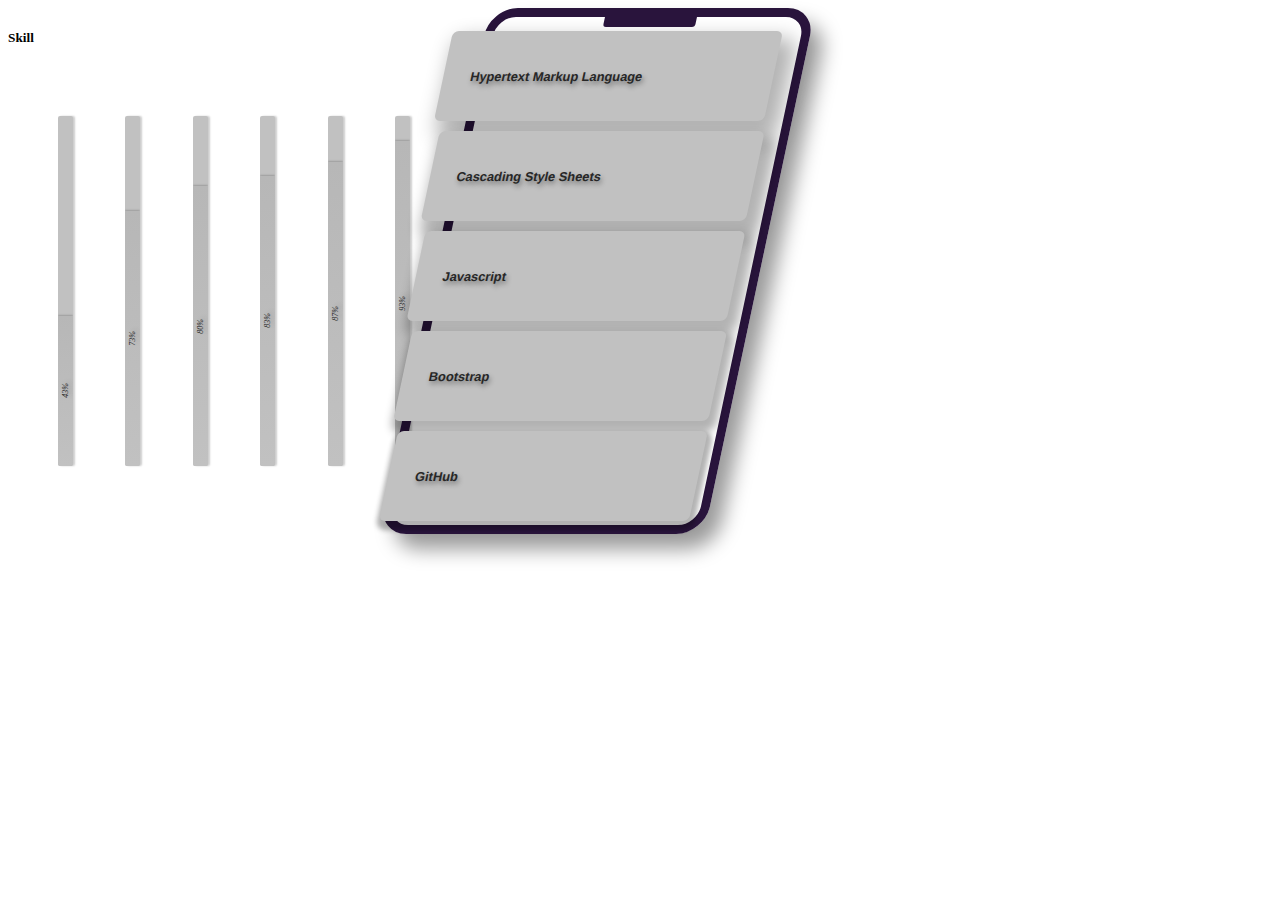
<file: index.html>
<!DOCTYPE html>
<html lang="en">

<head>
    <meta charset="UTF-8">
    <meta http-equiv="X-UA-Compatible" content="IE=edge">
    <meta name="viewport" content="width=device-width, initial-scale=1.0">
    <title>Document</title>
    <link rel="stylesheet" href="./style.css">
</head>

<body>
    <!---------------- SKILL START ---------------->
    <div id="skill-container" class="container bg-c7 sh mt-5 py-5 position-relative">
        <div class="row">
            <div class="title">
                <h5>Skill</h5>
            </div>
            <div id="skill-bar" class="col-12 col-md-8 py-5 mt-5">
                <div id="bar-group">
                    <div>
                        <div>
                            <div id="db-bar">
                                <i>43%</i>
                            </div>
                        </div>
                        <i class="fa-solid fa-database"></i>
                    </div>
                    <div>
                        <div>
                            <div id="php-bar">
                                <i>73%</i>
                            </div>
                        </div>
                        <i class="fa-brands fa-php"></i>
                    </div>
                    <div>
                        <div>
                            <div id="bs-bar">
                                <i>80%</i>
                            </div>
                        </div>
                        <i class="fa-brands fa-bootstrap"></i>
                    </div>
                    <div>
                        <div>
                            <div id="js-bar">
                                <i>83%</i>
                            </div>
                        </div>
                        <i class="fa-brands fa-square-js"></i>
                    </div>
                    <div>
                        <div>
                            <div id="css-bar">
                                <i>87%</i>
                            </div>
                        </div>
                        <i class="fa-brands fa-css3"></i>
                    </div>
                    <div>
                        <div>
                            <div id="html-bar">
                                <i>93%</i>
                            </div>
                        </div>
                        <i class="fa-brands fa-html5"></i>
                    </div>
                </div>
            </div>



            <div class="col-12 col-md-4 py-5">
                <div class="phone-box">
                    <div class="d1">
                        <i class="fa-brands fa-html5"></i>&nbsp;
                        <b>Hypertext Markup Language</b>
                    </div>
                    <div class="d2">
                        <i class="fa-brands fa-css3-alt"></i>&nbsp;
                        <b>Cascading Style Sheets</b>
                    </div>
                    <div class="d3">
                        <i class="fa-brands fa-square-js"></i>&nbsp;
                        <b>Javascript</b>
                    </div>
                    <div class="d4">
                        <i class="fa-brands fa-bootstrap"></i>&nbsp;
                        <b>Bootstrap</b>
                    </div>
                    <div class="d5">
                        <i class="fa-brands fa-github"></i>&nbsp;
                        <b>GitHub</b>
                    </div>
                </div>
            </div>
        </div>
    </div>

</body>

</html>
</file>
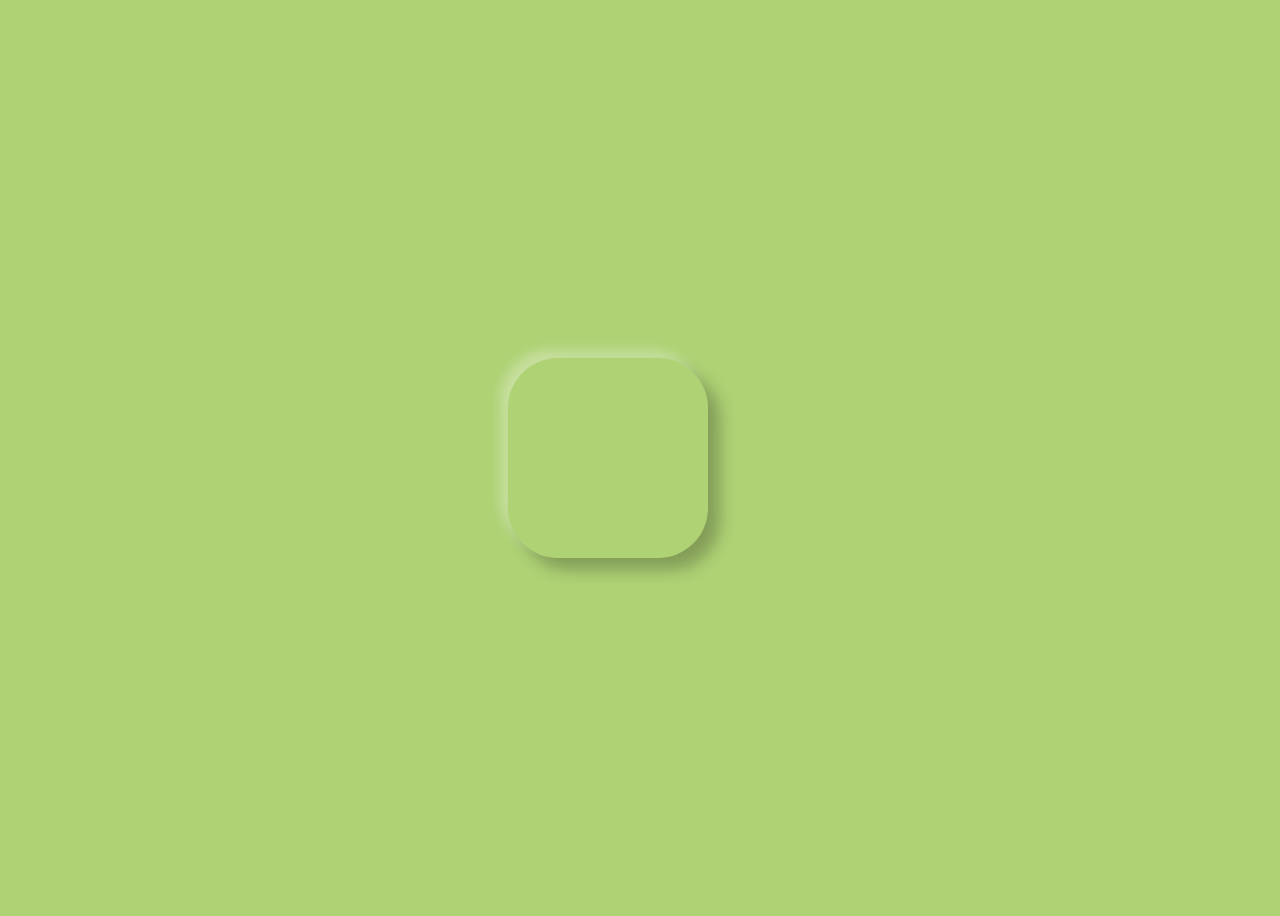
<file: neutor.html>
<!DOCTYPE html>
<html lang="en">

<head>
    <meta charset="UTF-8">
    <meta http-equiv="X-UA-Compatible" content="IE=edge">
    <meta name="viewport" content="width=device-width, initial-scale=1.0">
    <title>Document</title>
    <link rel="stylesheet" href="./neu.css">
</head>

<body>
    <div class="element"></div>



</body>

</html>
</file>
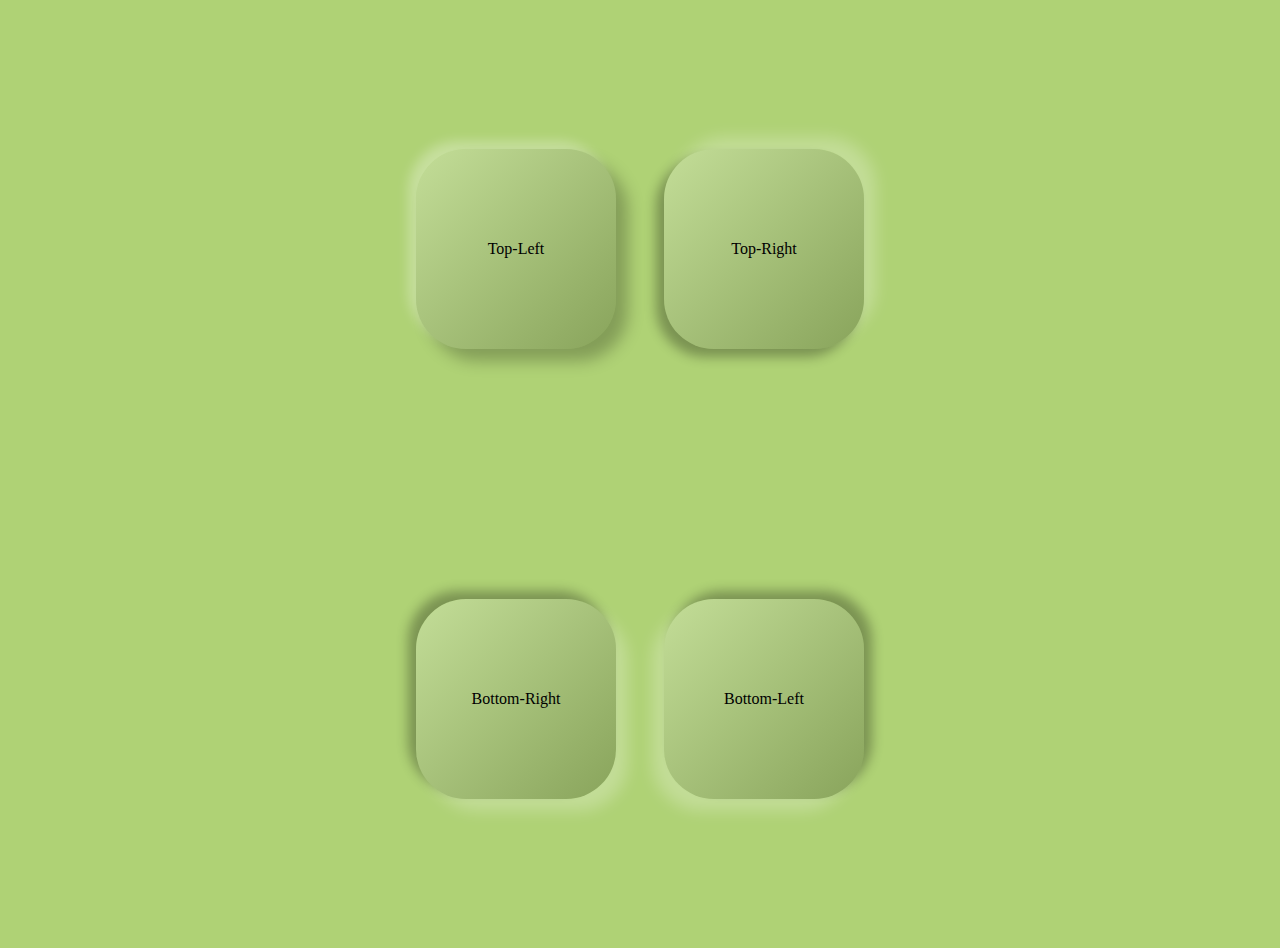
<file: neutro1.html>
<!DOCTYPE html>
<html lang="en">
<head>
    <meta charset="UTF-8">
    <meta http-equiv="X-UA-Compatible" content="IE=edge">
    <meta name="viewport" content="width=device-width, initial-scale=1.0">
    <title>Document</title>
    <link rel="stylesheet" href="./neutro1.css">
</head>
<body>
    <div class="element element-1">Top-Left</div>
    <div class="element element-2">Top-Right</div>
    <div class="element element-3">Bottom-Right</div>
    <div class="element element-4">Bottom-Left</div>
    
</body>
</html>
</file>
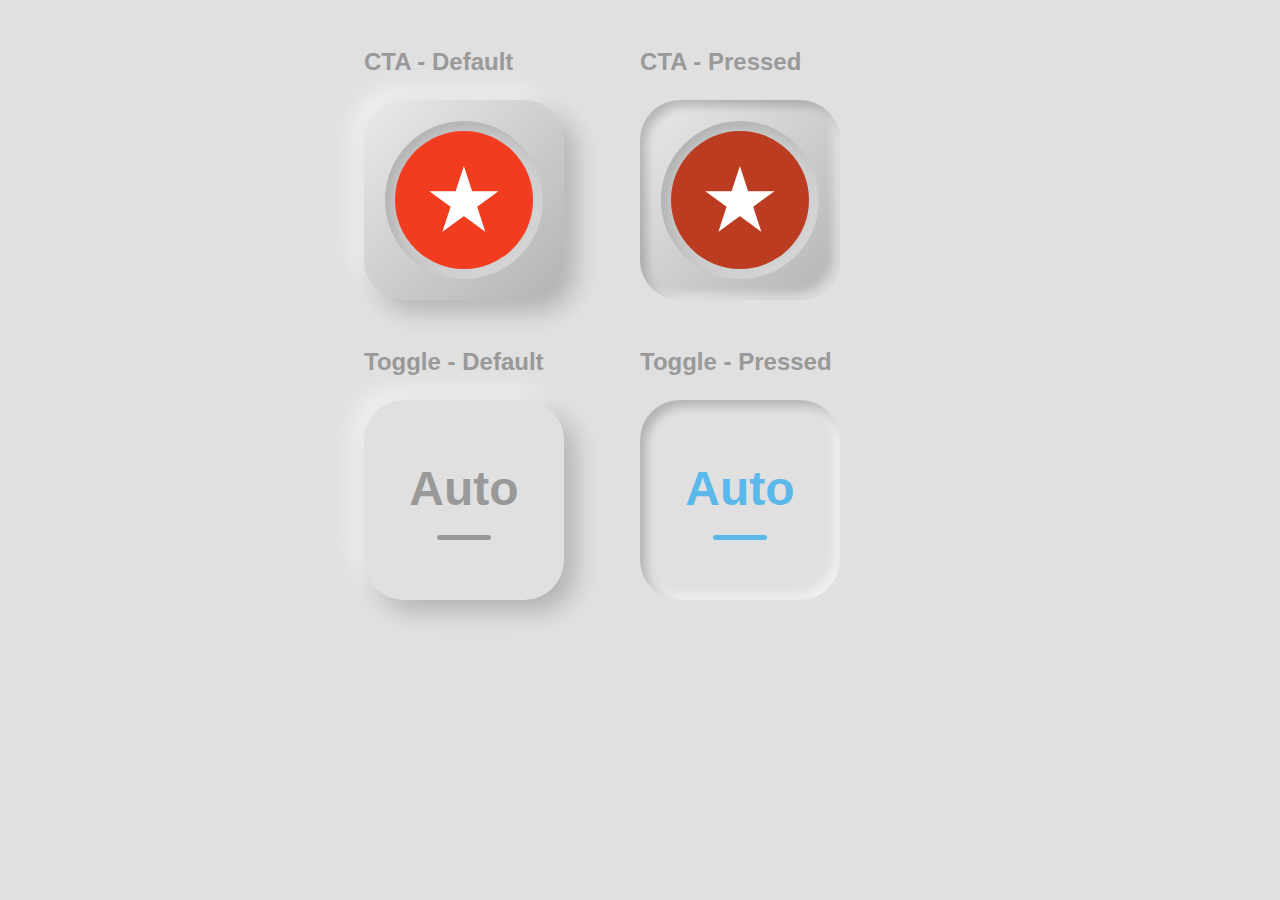
<file: neutro2.html>
<!DOCTYPE html>
<html lang="en">
<head>
    <meta charset="UTF-8">
    <meta http-equiv="X-UA-Compatible" content="IE=edge">
    <meta name="viewport" content="width=device-width, initial-scale=1.0">
    <title>Document</title>
    <link href="./neutor2.css" rel="stylesheet">
</head>
<body>
    <section>
        <h2>CTA - Default</h2>
        <div class="neumorphic variation1">
          <span><strong>★</strong></span>
        </div>
      </section>
      <section>
        <h2>CTA - Pressed</h2>
        <div class="neumorphic neumorphic--pressed variation1 pressed">
          <span><strong>★</strong></span>
        </div>
      </section>
      
      <section>
        <h2>Toggle - Default</h2>
        <div class="neumorphic variation2">
          <span><strong>Auto</strong></span>
        </div>
      </section>
      <section>
        <h2>Toggle - Pressed</h2>
        <div class="neumorphic neumorphic--pressed variation2 pressed">
          <span><strong>Auto</strong></span>
        </div>
      </section>
</body>
</html>
</file>
<file: style.css>
#skill-container .row {
    display: flex;
    flex-wrap: wrap-reverse;
}

#skill-bar {
    display: flex;
    justify-content: center;
    align-items: center;
}

#skill-bar #bar-group {
    width: 400px;
    height: 400px;
    display: flex;
    justify-content: space-between;
}

#skill-bar #bar-group>div {
    width: 15.6%;
    height: 100%;
    display: flex;
    flex-direction: column;
    align-items: center;
    justify-content: flex-end;
}

#skill-bar #bar-group>div>div {
    width: 15px;
    border-radius: 2px;
    height: 350px;
    margin-bottom: 5px;
    overflow: hidden;
    display: flex;
    align-items: flex-end;
    background: #c1c1c1;
    box-shadow: 2px 0 2px rgba(0, 0, 0, 0.2);
}

#skill-bar #bar-group>div>div>div {
    width: 100%;
    background: linear-gradient(180deg, #b7b7b7, #c1c1c1);
    border-radius: 1px;
    display: flex;
    justify-content: center;
    align-items: center;
    box-shadow: 0 -1px 2px rgba(0, 0, 0, 0.2);
}

#skill-bar #bar-group>div>div>div>i {
    font-size: .5em;
    transform: rotate(-90deg);
    font-weight: 500;
    color: #272727;
    text-shadow: 2px 3px 5px rgba(0, 0, 0, 0.2);
}

#skill-bar #bar-group>div>div>#db-bar {
    height: 43%;
}

#skill-bar #bar-group>div>div>#php-bar {
    height: 73%;
}

#skill-bar #bar-group>div>div>#bs-bar {
    height: 80%;
}

#skill-bar #bar-group>div>div>#js-bar {
    height: 83%;
}

#skill-bar #bar-group>div>div>#css-bar {
    height: 87%;
}

#skill-bar #bar-group>div>div>#html-bar {
    height: 93%;
}

#skill-bar #bar-group>div i {
    font-size: 2em;
    text-shadow: 2px 3px 5px rgba(0, 0, 0, 0.3);
    color: #5621cf;
}


#skill-container .phone-box {
    width: 300px;
    height: 500px;
    border-radius: 28px;
    margin: auto;
    padding: 4px;
    position: relative;
    border: 9px solid #29143c;
    transform: skew(-12deg);
    box-shadow: 15px 15px 20px rgba(0, 0, 0, 0.4);
    display: flex;
    justify-content: space-around;
    align-items: center;
    flex-direction: column;
}

#skill-container .phone-box:after {
    content: '';
    position: absolute;
    left: calc(50% - 15%);
    top: 0px;
    width: 30%;
    height: 10px;
    background: #29143c;
    border-radius: 0 0 3px 3px;
}

#skill-container .phone-box div {
    width: 95%;
    height: 18%;
    margin-top: 10px;
    background: #c1c1c1;
    border-radius: 6px;
    color: #272727;
    transition: all .5s;
    display: flex;
    align-items: center;
    padding-left: 15px;
    cursor: pointer;
    user-select: none;
}

#skill-container .phone-box div:hover {
    transform: scale(.9);
    box-shadow: 3px 3px 3px 3px rgba(0, 0, 0, 0.2);
}

#skill-container .phone-box .d1 {
    transform: translateX(-30px);
    width: calc(95% + 30px);
    box-shadow: 10px 13px 20px 6px rgba(0, 0, 0, 0.3);
}

#skill-container .phone-box .d2 {
    width: calc(95% + 25px);
    transform: translateX(-25px);
    box-shadow: 8px 12px 14px 7px rgba(0, 0, 0, 0.3);
}

#skill-container .phone-box .d3 {
    width: calc(95% + 20px);
    transform: translateX(-20px);
    box-shadow: 6px 9px 12px 6px rgba(0, 0, 0, 0.3);
}

#skill-container .phone-box .d4 {
    width: calc(95% + 15px);
    transform: translateX(-15px);
    box-shadow: 4px 7px 8px 5px rgba(0, 0, 0, 0.3);
}

#skill-container .phone-box .d5 {
    width: calc(95% + 10px);
    transform: translateX(-10px);
    box-shadow: 2px 5px 5px 4px rgba(0, 0, 0, 0.3);
}

#skill-container .phone-box div i {
    color: #5621cf;
    font-size: 2em;
    text-shadow: 2px 3px 5px rgba(0, 0, 0, 0.2);
}

#skill-container .phone-box div b {
    font-size: .8em;
    margin-left: 8px;
    font-family: Sans-Serif;
    text-shadow: 2px 3px 5px rgba(0, 0, 0, 0.4);
}
</file>
<file: neu.css>
body {
    align-items: center;
    background-color: #afd275;
    display: flex;
    height: 100vh;
    justify-content: center;
  }
  
  .element {
    align-items: center;
    background-color: #afd275;
    box-shadow: 
      12px 12px 16px 0 rgba(0, 0, 0, 0.25),
      -8px -8px 12px 0 rgba(255, 255, 255, 0.3);
    border-radius: 50px;
    display: flex;
    height: 200px;
    justify-content: center;
    margin-right: 4rem;
    width: 200px;
  }
</file>
<file: neutro1.css>
body {
    align-items: center;
    background: #afd275;
    display: grid;
    grid-column-gap: 3rem;
    grid-template-columns: 200px;
    height: 100vh;
    justify-content: center;
    padding: 1rem;
  }
  
  .element {
    align-items: center;
    background: linear-gradient(-45deg, rgba(0,0,0,0.22), rgba(255,255,255,0.25));
    border-radius: 50px;
    display: flex;
    height: 200px;
    justify-content: center;
    width: 100%;
  }
  
  .element-1 {
    box-shadow: 
      12px 12px 16px 0 rgba(0, 0, 0, 0.25),
      -8px -8px 12px 0 rgba(255, 255, 255, 0.3);
  }
  
  .element-2 {
    box-shadow:
      -8px 8px 12px 0 rgba(0, 0, 0, 0.3),
      12px -12px 16px rgba(255, 255, 255, 0.25);
  }
  
  .element-3 {
    box-shadow: 
      -8px -8px 12px 0 rgba(0, 0, 0, 0.3),
      12px 12px 16px rgba(255, 255, 255, 0.25);
  }
  
  .element-4 {
    box-shadow: 
      8px -8px 12px 0 rgba(0, 0, 0, 0.3),
      -12px 12px 16px rgba(255, 255, 255, 0.25);
  }
  
  @media (min-width: 600px) {
    body {
      grid-template-columns: 200px 200px;
    }
  }
</file>
<file: neutor2.css>
body {
    padding: 3rem 4rem 0;
    background-color: #e0e0e0;
    color: #999;
    display: flex;
    flex-wrap: wrap;
    max-width: 680px;
    font-family: "Arial", sans-serif;
    margin: 0 auto;
  }
  
  section {
    flex: 1 1 50%;
    padding-bottom: 3rem;
  }
  
  h2 {
    margin-top: 0;
    margin-bottom: 1.5rem;
  }
  
  * {
    box-sizing: border-box;
  }
  
  .neumorphic {
    box-shadow: 12px 12px 24px 0 rgba(0, 0, 0, 0.2),
      -12px -12px 24px 0 rgba(255, 255, 255, 0.5);
    font-size: 5rem;
    width: 200px;
    height: 200px;
    border-radius: 40px;
    overflow: hidden;
    padding: 1.3rem;
    display: flex;
  }
  
  .neumorphic--pressed {
    box-shadow: inset  6px 6px 10px 0 rgba(0, 0, 0, 0.2),
      inset -6px -6px 10px 0 rgba(255, 255, 255, 0.5);
  }
  
  .variation1 {
    background: linear-gradient(
      -45deg,
      rgba(0, 0, 0, 0.2),
      rgba(255, 255, 255, 0.3)
    );
  }
  
  .variation1 span {
    display: flex;
    align-items: center;
    text-align: center;
    width: 100%;
    height: 100%;
    border-radius: 100%;
    overflow: hidden;
    padding: 0.65rem;
    box-shadow: inset 8px 8px 16px 0 rgba(0, 0, 0, 0.2),
      inset -8px -8px 16px 0 rgba(255, 255, 255, 0.4);
  }
  
  .variation1 strong {
    display: flex;
    align-items: center;
    text-align: center;
    justify-content: center;
    width: 100%;
    height: 100%;
    border-radius: 100%;
    overflow: hidden;
    background-color: #f13c20;
    color: white;
  }
  
  .variation1.pressed strong {
    background-color: #bb3c20;
  }
  
  .variation2 {
    justify-content: space-around;
    align-items: center;
  }
  
  .variation2 span {
    display: block;
    padding-bottom: 1.5rem;
    position: relative;
    font-size: 3rem;
  }
  
  .variation2 span::after {
    content: "";
    position: absolute;
    bottom: 0;
    left: 0;
    right: 0;
    display: block;
    height: 0.3rem;
    border-radius: 1rem;
    width: 50%;
    margin: 0 auto;
    background-color: currentColor;
  }
  
  .variation2.pressed {
    color: #5ab9ea;
  }
</file>
